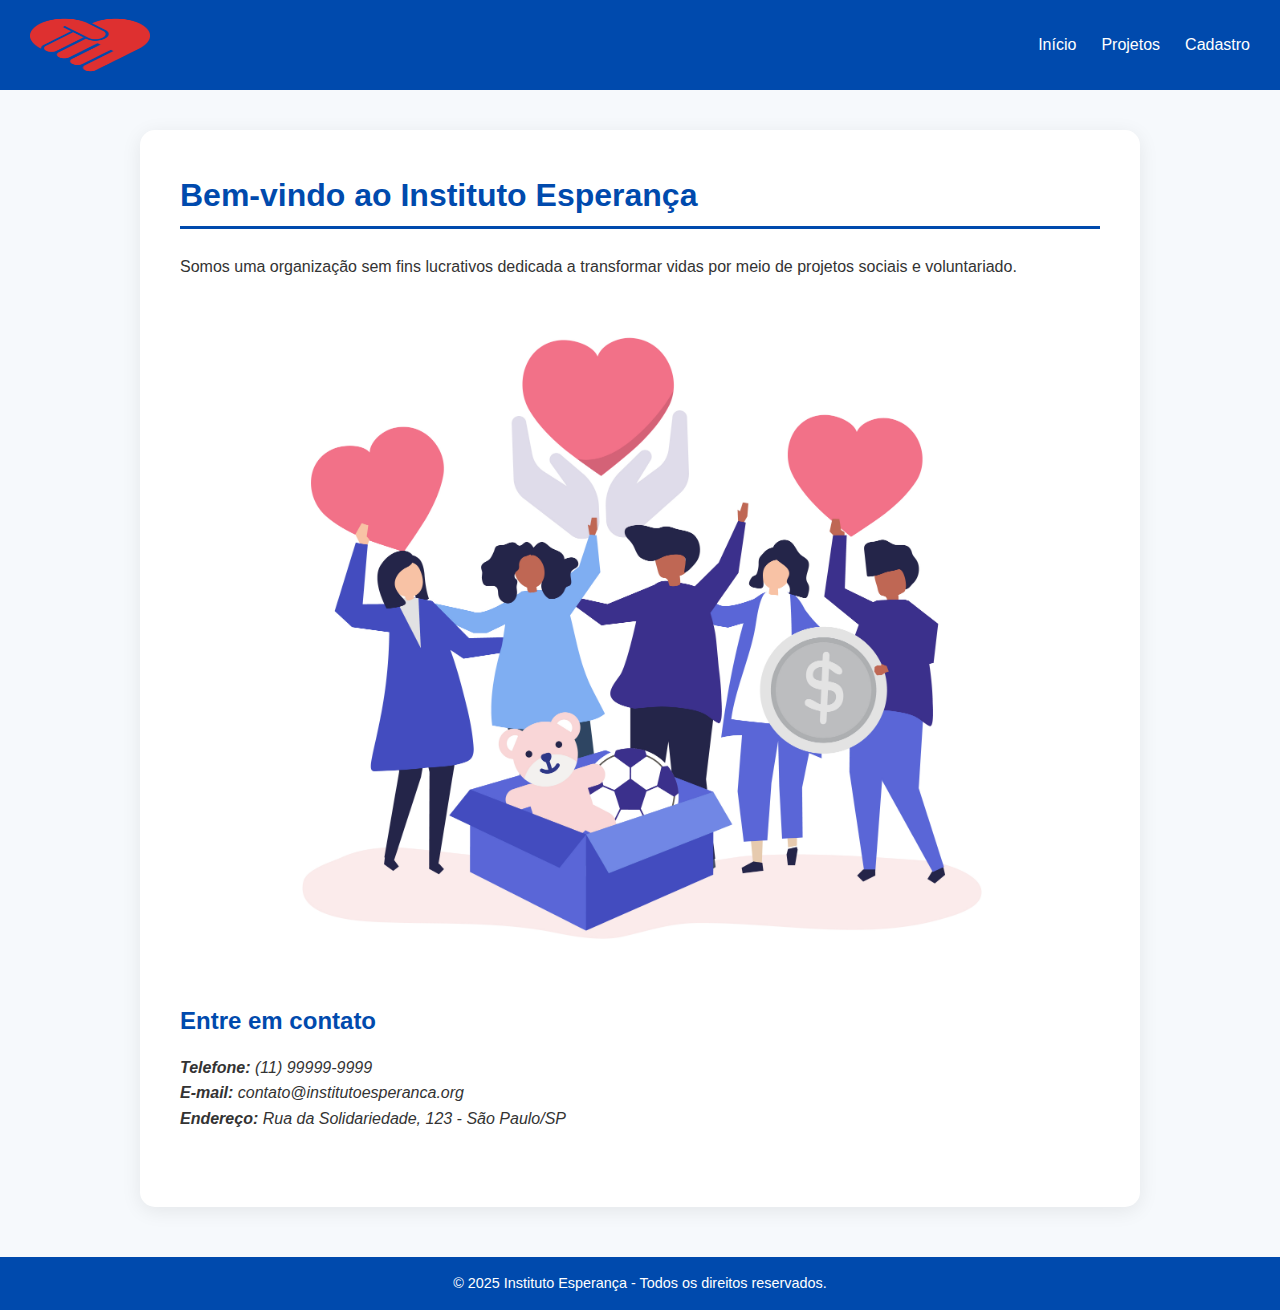
<file: index.html>
<!DOCTYPE html>
<html lang="pt-BR">
<head>
    <meta charset="UTF-8">
    <meta name="viewport" content="width=device-width, initial-scale=1.0">
    <title>Instituto Esperança - Página Inicial</title>
    <link rel="stylesheet" href="style.css">
</head>
<body>
    <header>
        <img src="imagens/logo.png" alt="Logo da organização" width="120">
        <nav>
            <ul>
                <li><a href="index.html">Início</a></li>
                <li><a href="projetos.html">Projetos</a></li>
                <li><a href="cadastro.html">Cadastro</a></li>
            </ul>
        </nav>
    </header>

    <main>
        <section>
            <h1>Bem-vindo ao Instituto Esperança</h1>
            <p>Somos uma organização sem fins lucrativos dedicada a transformar vidas por meio de projetos sociais e voluntariado.</p>
            <img src="imagens/caridade.jpg" alt="Imagem de voluntários trabalhando">
        </section>

        <section>
            <h2>Entre em contato</h2>
            <address>
                <p><strong>Telefone:</strong> (11) 99999-9999</p>
                <p><strong>E-mail:</strong> contato@institutoesperanca.org</p>
                <p><strong>Endereço:</strong> Rua da Solidariedade, 123 - São Paulo/SP</p>
            </address>
        </section>
    </main>

    <footer>
        <p>&copy; 2025 Instituto Esperança - Todos os direitos reservados.</p>
    </footer>
</body>
</html>
</file>
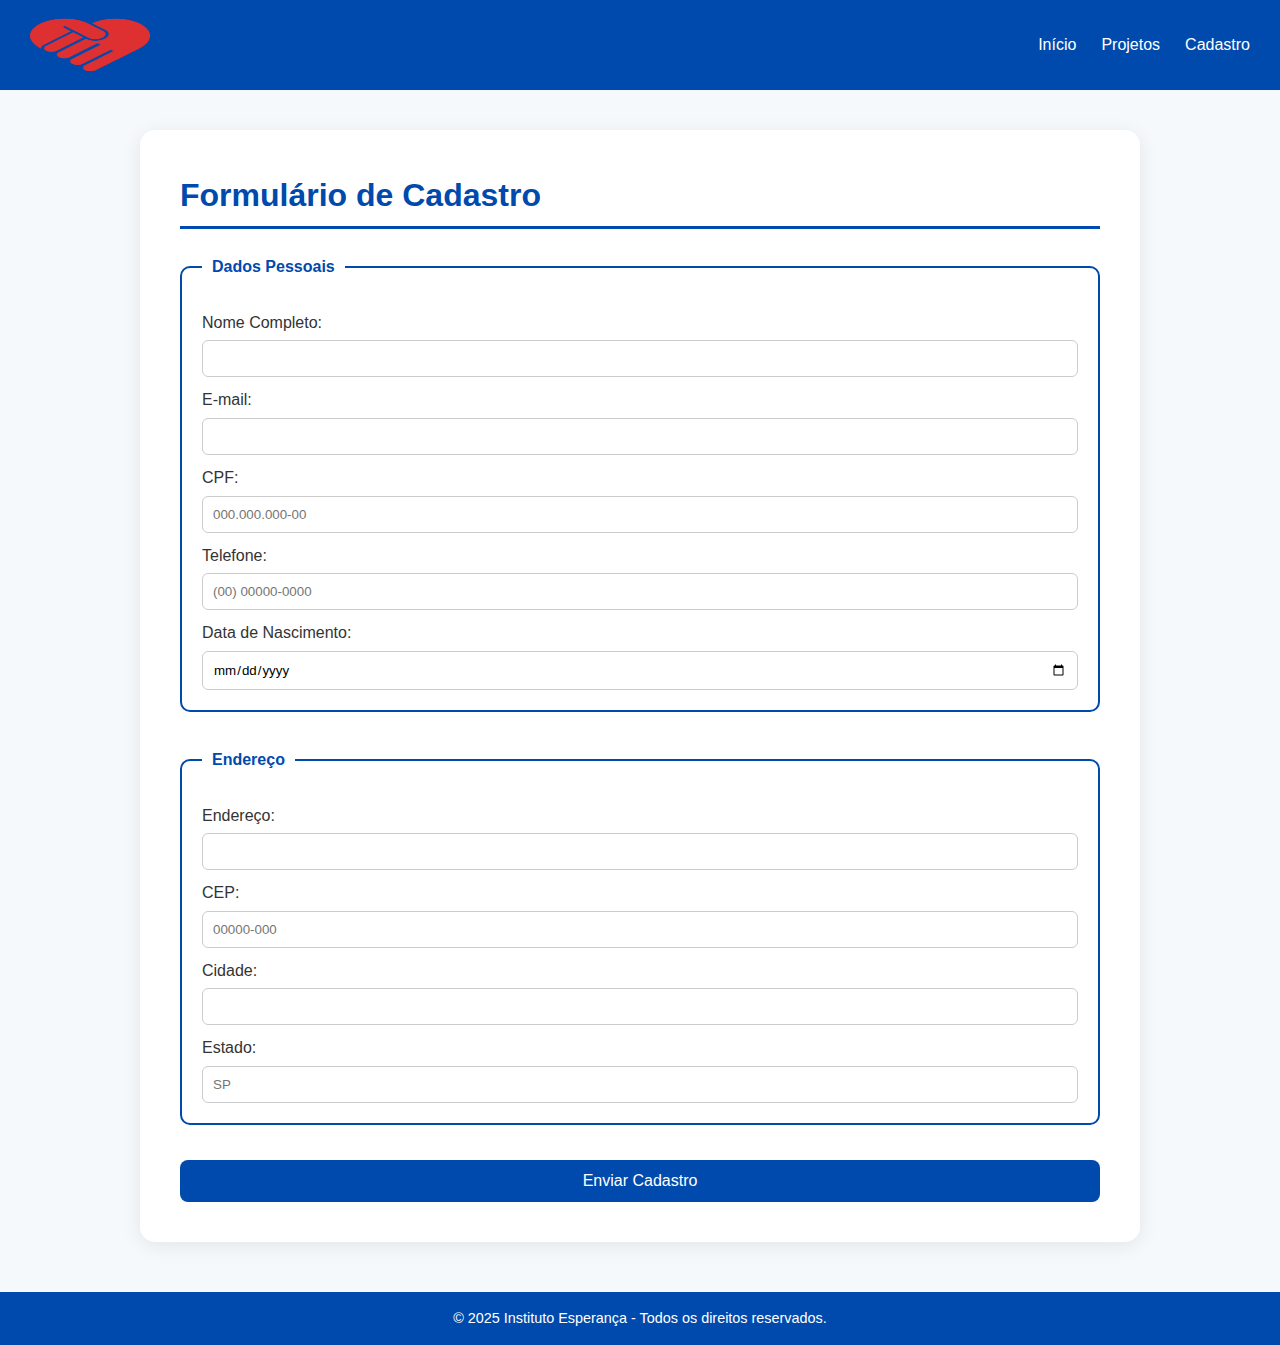
<file: cadastro.html>
<!DOCTYPE html>
<html lang="pt-BR">
<head>
    <meta charset="UTF-8">
    <meta name="viewport" content="width=device-width, initial-scale=1.0">
    <title>Cadastro - Instituto Esperança</title>
    <link rel="stylesheet" href="style.css">
</head>
<body>
    <header>
        <img src="imagens/logo.png" alt="Logo da organização" width="120">
        <nav>
            <ul>
                <li><a href="index.html">Início</a></li>
                <li><a href="projetos.html">Projetos</a></li>
                <li><a href="cadastro.html">Cadastro</a></li>
            </ul>
        </nav>
    </header>

    <main>
        <h1>Formulário de Cadastro</h1>

        <form action="#" method="post">
            <fieldset>
                <legend>Dados Pessoais</legend>

                <label for="nome">Nome Completo:</label>
                <input type="text" id="nome" name="nome" required><br>

                <label for="email">E-mail:</label>
                <input type="email" id="email" name="email" required><br>

                <label for="cpf">CPF:</label>
                <input type="text" id="cpf" name="cpf" required pattern="\d{3}\.\d{3}\.\d{3}-\d{2}" placeholder="000.000.000-00"><br>

                <label for="telefone">Telefone:</label>
                <input type="tel" id="telefone" name="telefone" required pattern="\(\d{2}\)\s\d{5}-\d{4}" placeholder="(00) 00000-0000"><br>

                <label for="nascimento">Data de Nascimento:</label>
                <input type="date" id="nascimento" name="nascimento" required><br>
            </fieldset>

            <fieldset>
                <legend>Endereço</legend>

                <label for="endereco">Endereço:</label>
                <input type="text" id="endereco" name="endereco" required><br>

                <label for="cep">CEP:</label>
                <input type="text" id="cep" name="cep" required pattern="\d{5}-\d{3}" placeholder="00000-000"><br>

                <label for="cidade">Cidade:</label>
                <input type="text" id="cidade" name="cidade" required><br>

                <label for="estado">Estado:</label>
                <input type="text" id="estado" name="estado" maxlength="2" required placeholder="SP"><br>
            </fieldset>

            <button type="submit">Enviar Cadastro</button>
        </form>
    </main>

    <footer>
        <p>&copy; 2025 Instituto Esperança - Todos os direitos reservados.</p>
    </footer>

    <script>
        // Máscaras simples
        const cpf = document.getElementById('cpf');
        cpf.addEventListener('input', () => {
            cpf.value = cpf.value
                .replace(/\D/g, '')
                .replace(/(\d{3})(\d)/, '$1.$2')
                .replace(/(\d{3})(\d)/, '$1.$2')
                .replace(/(\d{3})(\d{1,2})$/, '$1-$2');
        });

        const telefone = document.getElementById('telefone');
        telefone.addEventListener('input', () => {
            telefone.value = telefone.value
                .replace(/\D/g, '')
                .replace(/(\d{2})(\d)/, '($1) $2')
                .replace(/(\d{5})(\d)/, '$1-$2');
        });

        const cep = document.getElementById('cep');
        cep.addEventListener('input', () => {
            cep.value = cep.value
                .replace(/\D/g, '')
                .replace(/(\d{5})(\d)/, '$1-$2');
        });
    </script>
</body>
</html>
</file>
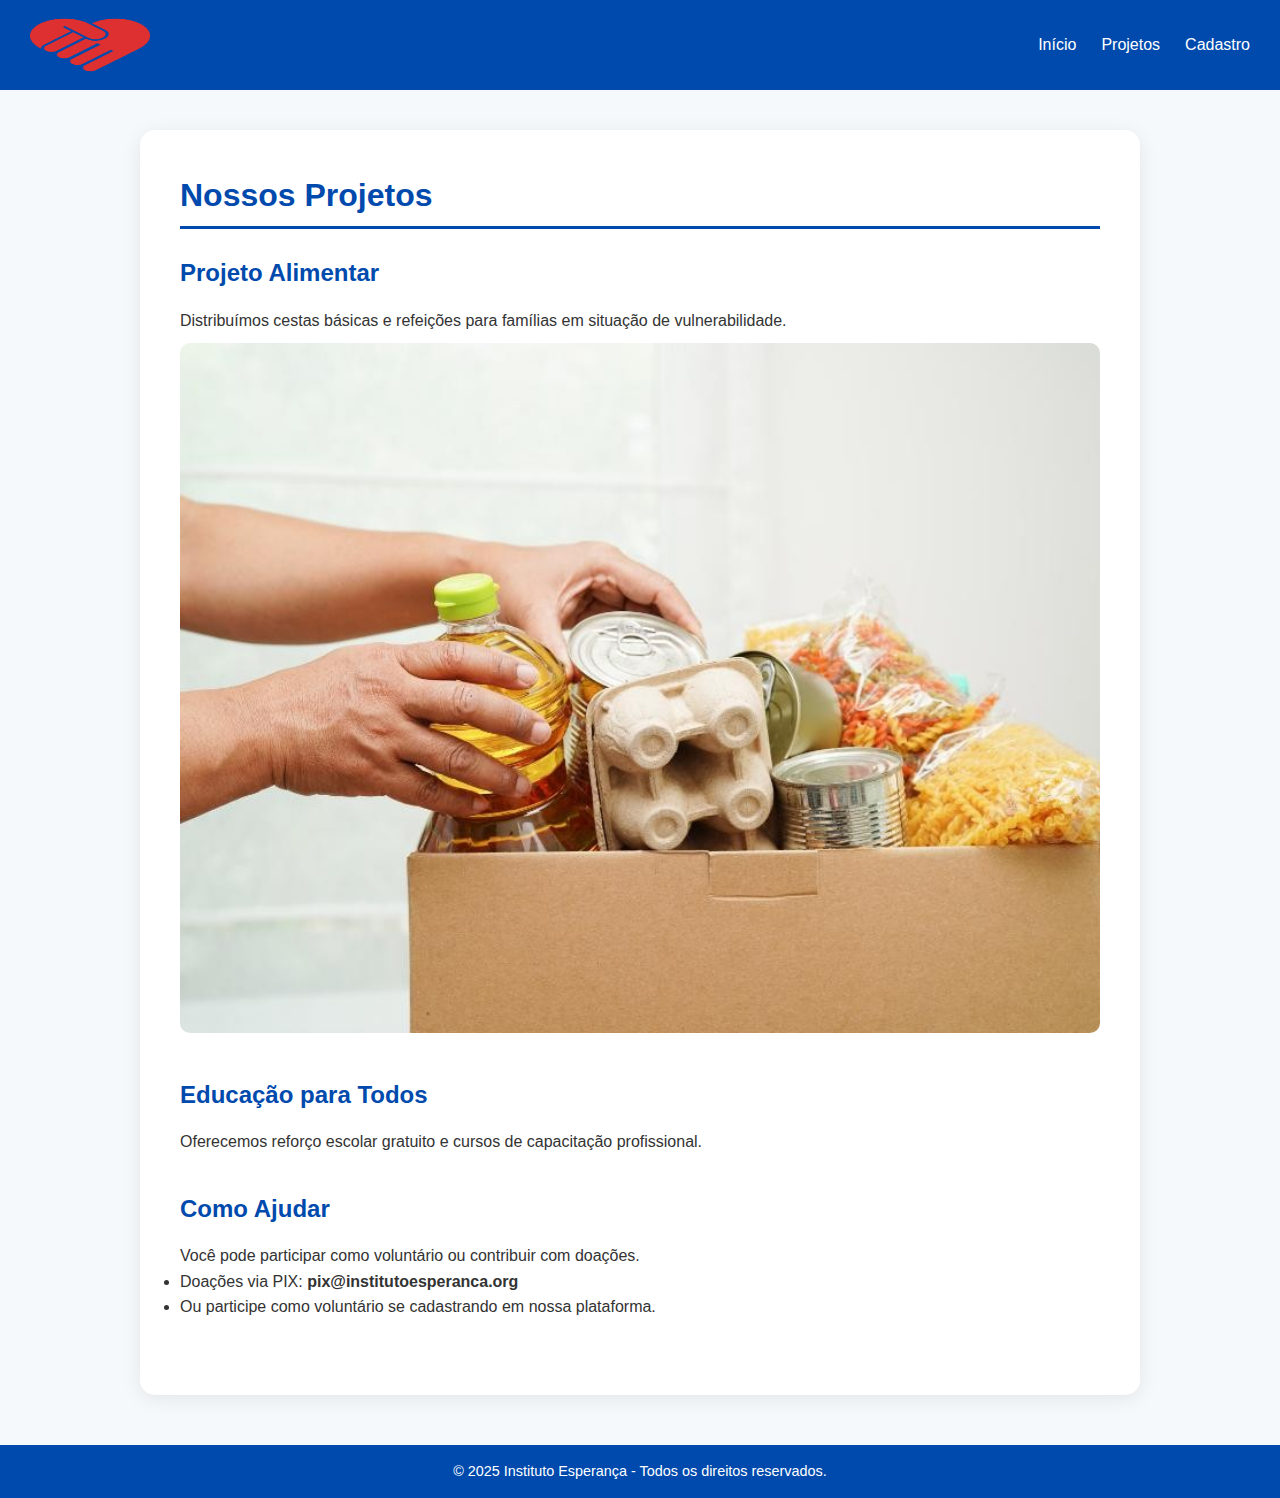
<file: projetos.html>
<!DOCTYPE html>
<html lang="pt-BR">
<head>
    <meta charset="UTF-8">
    <meta name="viewport" content="width=device-width, initial-scale=1.0">
    <title>Projetos Sociais - Instituto Esperança</title>
    <link rel="stylesheet" href="style.css">
</head>
<body>
    <header>
        <img src="imagens/logo.png" alt="Logo da organização" width="120">
        <nav>
            <ul>
                <li><a href="index.html">Início</a></li>
                <li><a href="projetos.html">Projetos</a></li>
                <li><a href="cadastro.html">Cadastro</a></li>
            </ul>
        </nav>
    </header>

    <main>
        <article>
            <h1>Nossos Projetos</h1>
            <section>
                <h2>Projeto Alimentar</h2>
                <p>Distribuímos cestas básicas e refeições para famílias em situação de vulnerabilidade.</p>
                <img src="imagens/aliemnto.jpeg" alt="Doação de alimentos">
            </section>

            <section>
                <h2>Educação para Todos</h2>
                <p>Oferecemos reforço escolar gratuito e cursos de capacitação profissional.</p>
            </section>

            <section>
                <h2>Como Ajudar</h2>
                <p>Você pode participar como voluntário ou contribuir com doações.</p>
                <ul>
                    <li>Doações via PIX: <strong>pix@institutoesperanca.org</strong></li>
                    <li>Ou participe como voluntário se cadastrando em nossa plataforma.</li>
                </ul>
            </section>
        </article>
    </main>

    <footer>
        <p>&copy; 2025 Instituto Esperança - Todos os direitos reservados.</p>
    </footer>
</body>
</html>
</file>
<file: style.css>
/* ===== RESET ===== */
* {
  margin: 0;
  padding: 0;
  box-sizing: border-box;
  font-family: "Segoe UI", Arial, sans-serif;
}

body {
  background-color: #f6f9fc;
  color: #333;
  line-height: 1.6;
}

/* ===== CABEÇALHO ===== */
header {
  background-color: #004aad;
  color: #fff;
  padding: 15px 30px;
  display: flex;
  align-items: center;
  justify-content: space-between;
  position: sticky;
  top: 0;
  z-index: 1000;
}

header img {
  height: 60px;
}

nav ul {
  list-style: none;
  display: flex;
  gap: 25px;
}

nav a {
  text-decoration: none;
  color: #fff;
  font-weight: 500;
  transition: color 0.3s;
}

nav a:hover {
  color: #ffde59;
}

/* ===== CONTEÚDO PRINCIPAL ===== */
main {
  max-width: 1000px;
  margin: 40px auto;
  background-color: #fff;
  padding: 40px;
  border-radius: 15px;
  box-shadow: 0 4px 20px rgba(0, 0, 0, 0.08);
}

/* ===== TÍTULOS ===== */
h1, h2, h3 {
  color: #004aad;
  margin-bottom: 15px;
}

h1 {
  border-bottom: 3px solid #004aad;
  padding-bottom: 5px;
  margin-bottom: 25px;
}

/* ===== SEÇÕES ===== */
section, article {
  margin-bottom: 35px;
}

section img, article img {
  width: 100%;
  border-radius: 10px;
  margin-top: 10px;
}

/* ===== FORMULÁRIOS ===== */
form {
  display: flex;
  flex-direction: column;
  gap: 15px;
}

fieldset {
  border: 2px solid #004aad;
  padding: 20px;
  border-radius: 10px;
  margin-bottom: 20px;
}

legend {
  font-weight: bold;
  color: #004aad;
  padding: 0 10px;
}

label {
  font-weight: 500;
  display: block;
  margin-top: 10px;
}

input, select {
  width: 100%;
  padding: 10px;
  border-radius: 6px;
  border: 1px solid #ccc;
  margin-top: 5px;
  transition: border-color 0.3s;
}

input:focus, select:focus {
  border-color: #004aad;
  outline: none;
}

/* ===== BOTÕES ===== */
button {
  background-color: #004aad;
  color: white;
  border: none;
  padding: 12px 20px;
  border-radius: 8px;
  font-size: 16px;
  cursor: pointer;
  transition: background 0.3s;
}

button:hover {
  background-color: #00337a;
}

/* ===== RODAPÉ ===== */
footer {
  background-color: #004aad;
  color: white;
  text-align: center;
  padding: 15px 0;
  margin-top: 50px;
  font-size: 0.9em;
}

/* ===== RESPONSIVIDADE ===== */
@media (max-width: 768px) {
  header {
    flex-direction: column;
    text-align: center;
  }

  nav ul {
    flex-direction: column;
    gap: 10px;
    margin-top: 10px;
  }

  main {
    margin: 20px;
    padding: 25px;
  }
}
</file>
